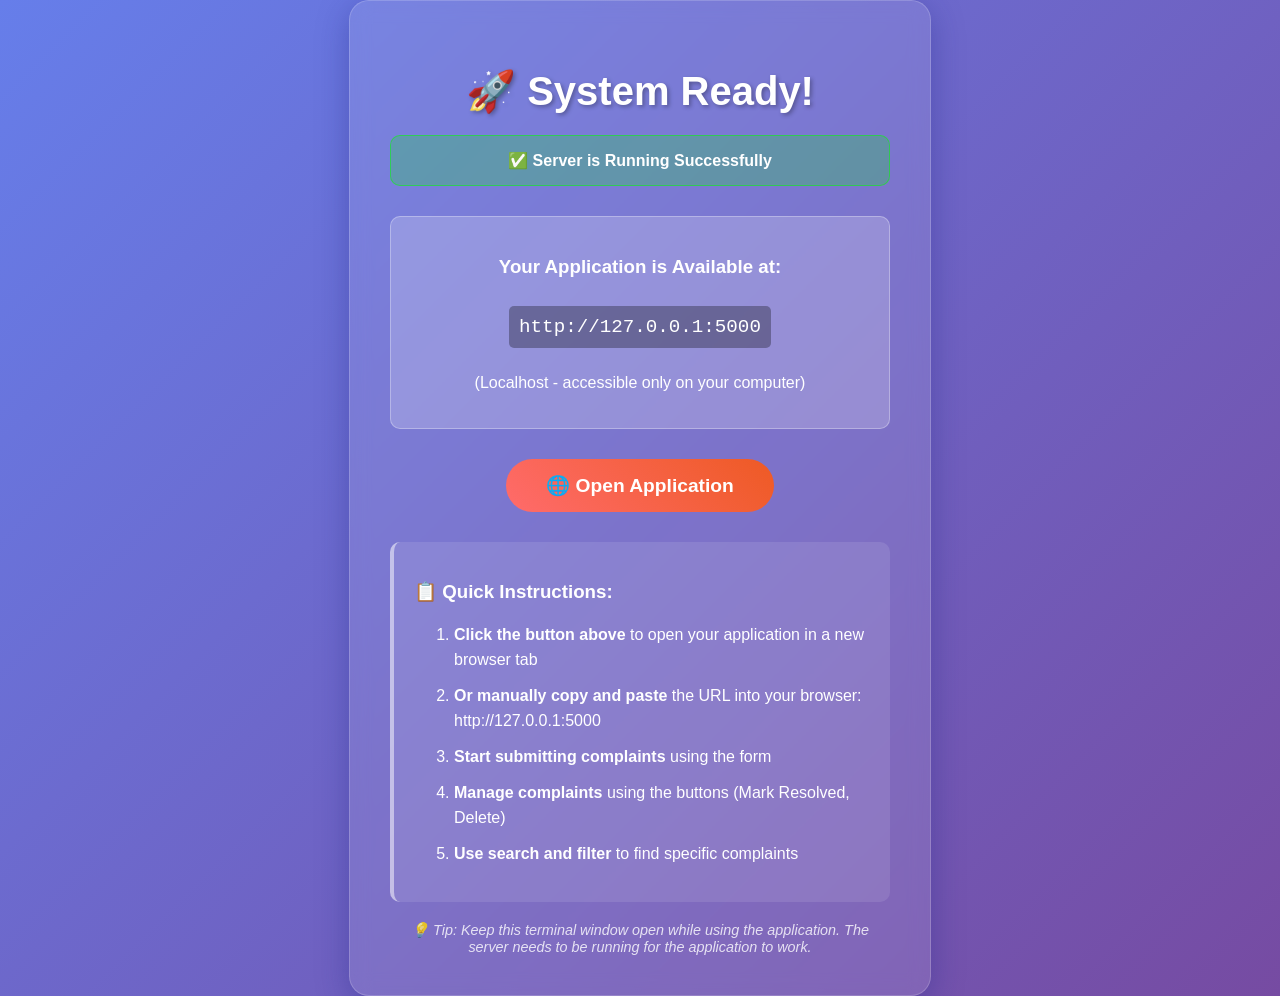
<file: launch.html>
<!DOCTYPE html>
<html lang="en">
<head>
    <meta charset="UTF-8">
    <meta name="viewport" content="width=device-width, initial-scale=1.0">
    <title>Complaint Management System - Launch</title>
    <style>
        body {
            font-family: 'Segoe UI', Tahoma, Geneva, Verdana, sans-serif;
            background: linear-gradient(135deg, #667eea 0%, #764ba2 100%);
            margin: 0;
            padding: 0;
            display: flex;
            justify-content: center;
            align-items: center;
            min-height: 100vh;
            color: white;
        }
        .container {
            background: rgba(255, 255, 255, 0.1);
            backdrop-filter: blur(10px);
            padding: 40px;
            border-radius: 20px;
            text-align: center;
            box-shadow: 0 8px 32px 0 rgba(31, 38, 135, 0.37);
            border: 1px solid rgba(255, 255, 255, 0.18);
            max-width: 500px;
        }
        h1 {
            margin-bottom: 20px;
            font-size: 2.5rem;
            text-shadow: 2px 2px 4px rgba(0,0,0,0.3);
        }
        .status {
            background: rgba(0, 255, 0, 0.2);
            border: 1px solid rgba(0, 255, 0, 0.5);
            padding: 15px;
            border-radius: 10px;
            margin-bottom: 30px;
            font-weight: bold;
        }
        .url-box {
            background: rgba(255, 255, 255, 0.2);
            padding: 20px;
            border-radius: 10px;
            margin: 20px 0;
            border: 1px solid rgba(255, 255, 255, 0.3);
        }
        .url {
            font-family: 'Courier New', monospace;
            font-size: 1.2rem;
            background: rgba(0, 0, 0, 0.3);
            padding: 10px;
            border-radius: 5px;
            display: inline-block;
            margin: 10px 0;
            word-break: break-all;
        }
        .btn {
            background: linear-gradient(45deg, #ff6b6b, #ee5a24);
            border: none;
            padding: 15px 40px;
            border-radius: 50px;
            font-size: 1.2rem;
            font-weight: bold;
            cursor: pointer;
            transition: transform 0.2s, box-shadow 0.2s;
            text-decoration: none;
            color: white;
            display: inline-block;
            margin: 10px;
        }
        .btn:hover {
            transform: translateY(-2px);
            box-shadow: 0 5px 15px rgba(0,0,0,0.3);
        }
        .instructions {
            text-align: left;
            background: rgba(255, 255, 255, 0.1);
            padding: 20px;
            border-radius: 10px;
            margin-top: 20px;
            border-left: 4px solid rgba(255, 255, 255, 0.5);
        }
        .instructions li {
            margin-bottom: 10px;
            line-height: 1.6;
        }
        .note {
            font-size: 0.9rem;
            opacity: 0.8;
            margin-top: 20px;
            font-style: italic;
        }
    </style>
</head>
<body>
    <div class="container">
        <h1>🚀 System Ready!</h1>
        
        <div class="status">
            ✅ Server is Running Successfully
        </div>
        
        <div class="url-box">
            <h3>Your Application is Available at:</h3>
            <div class="url">http://127.0.0.1:5000</div>
            <p>(Localhost - accessible only on your computer)</p>
        </div>
        
        <button class="btn" onclick="window.open('http://127.0.0.1:5000', '_blank')">
            🌐 Open Application
        </button>
        
        <div class="instructions">
            <h3>📋 Quick Instructions:</h3>
            <ol>
                <li><strong>Click the button above</strong> to open your application in a new browser tab</li>
                <li><strong>Or manually copy and paste</strong> the URL into your browser: http://127.0.0.1:5000</li>
                <li><strong>Start submitting complaints</strong> using the form</li>
                <li><strong>Manage complaints</strong> using the buttons (Mark Resolved, Delete)</li>
                <li><strong>Use search and filter</strong> to find specific complaints</li>
            </ol>
        </div>
        
        <div class="note">
            💡 Tip: Keep this terminal window open while using the application. 
            The server needs to be running for the application to work.
        </div>
    </div>
</body>
</html>
</file>
